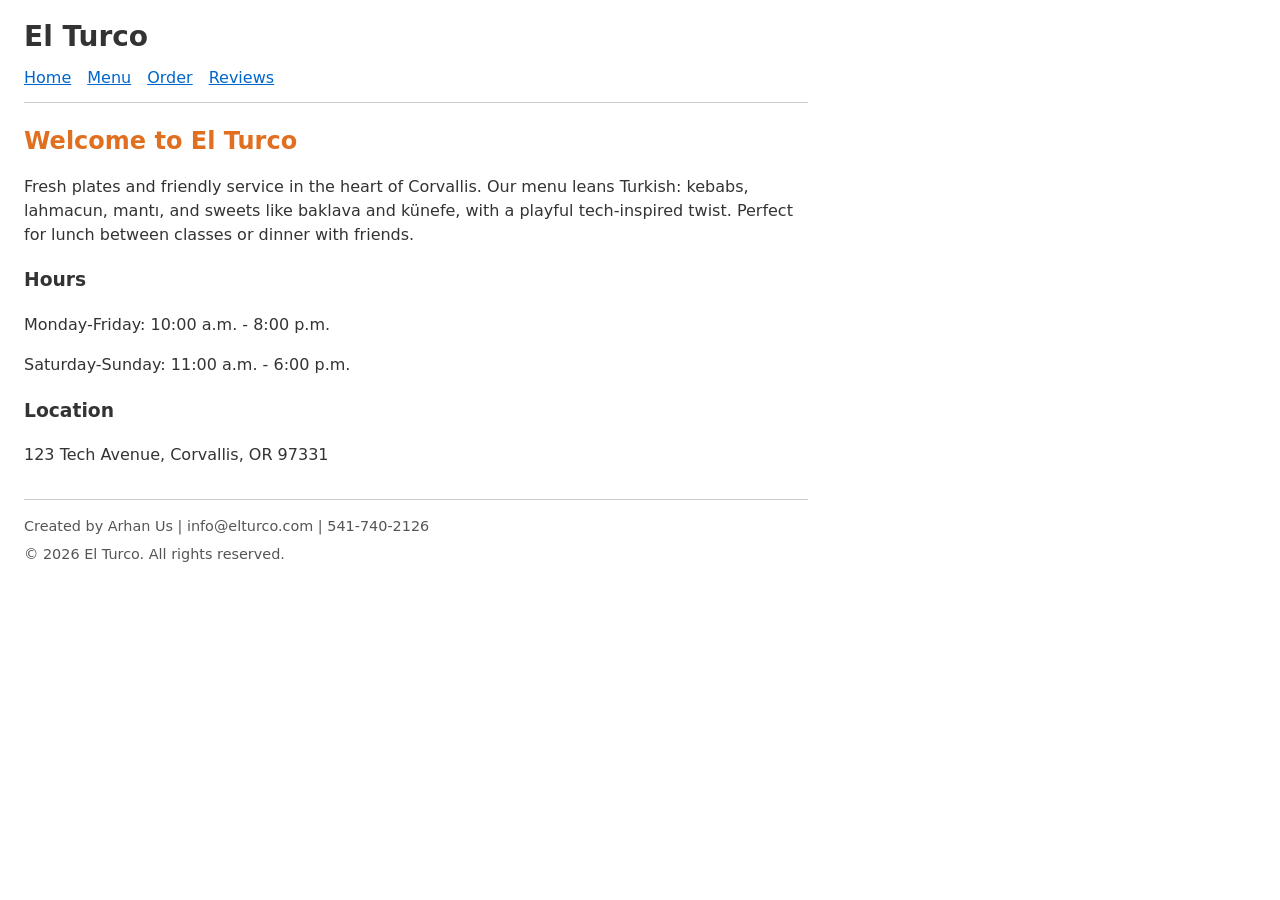
<file: index.html>
<!DOCTYPE html>
<html lang="en">
<head>
  <meta charset="UTF-8">
  <title>El Turco</title>
  <link rel="stylesheet" href="style.css">
</head>
<body class="home-page">

<header>
  <h1>El Turco</h1>
  <nav>
    <ul>
      <li><a href="index.html">Home</a></li>
      <li><a href="menu.html">Menu</a></li>
      <li><a href="order.html">Order</a></li>
      <li><a href="reviews.html">Reviews</a></li>
    </ul>
  </nav>
</header>
<hr>

<main>
  <h2>Welcome to El Turco</h2>
  <p>Fresh plates and friendly service in the heart of Corvallis. Our menu leans Turkish: kebabs, lahmacun, mantı, and sweets like baklava and künefe, with a playful tech-inspired twist. Perfect for lunch between classes or dinner with friends.</p>

  <section>
    <h3>Hours</h3>
    <p>Monday-Friday: 10:00 a.m. - 8:00 p.m.</p>
    <p>Saturday-Sunday: 11:00 a.m. - 6:00 p.m.</p>
  </section>

  <section>
    <h3>Location</h3>
    <p>123 Tech Avenue, Corvallis, OR 97331</p>
  </section>
</main>
<hr>

<footer>
  <p>Created by Arhan Us | info@elturco.com | 541-740-2126</p>
  <p>© 2026 El Turco. All rights reserved.</p>
</footer>

</body>
</html>
</file>
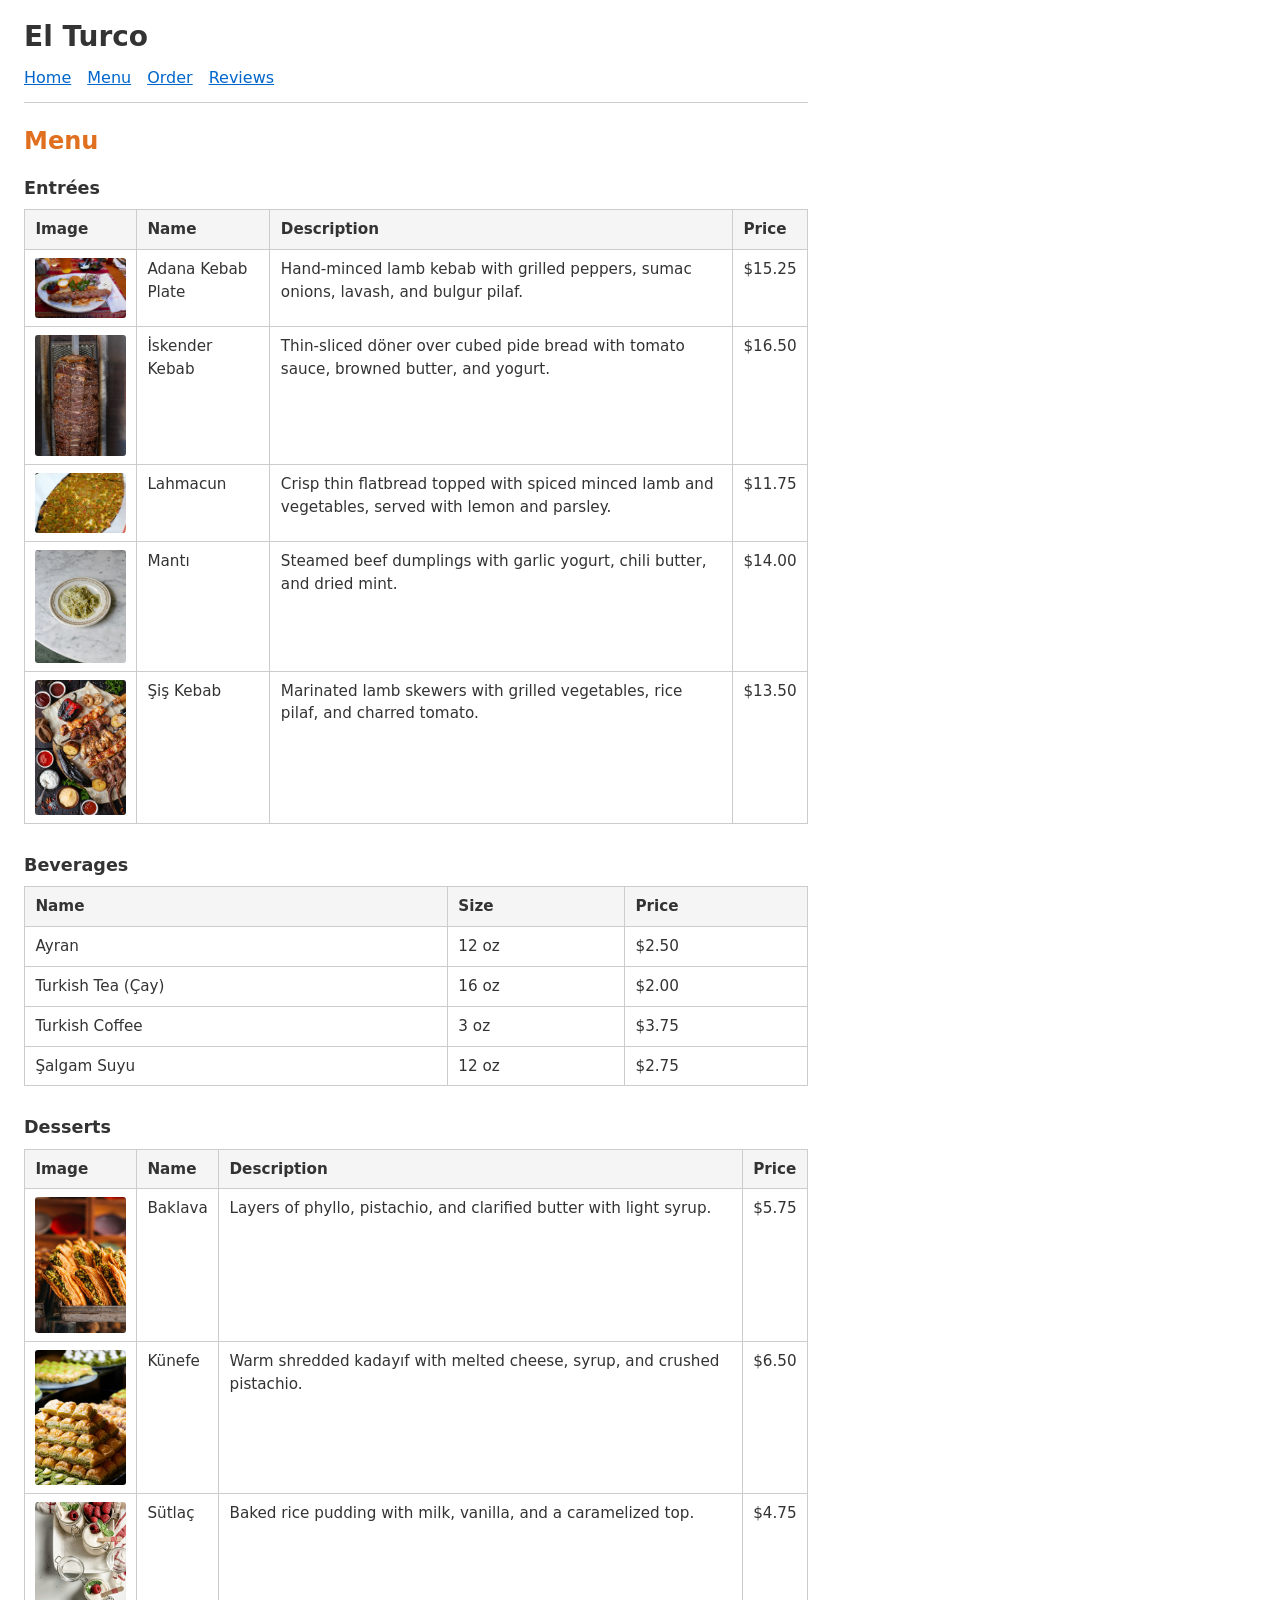
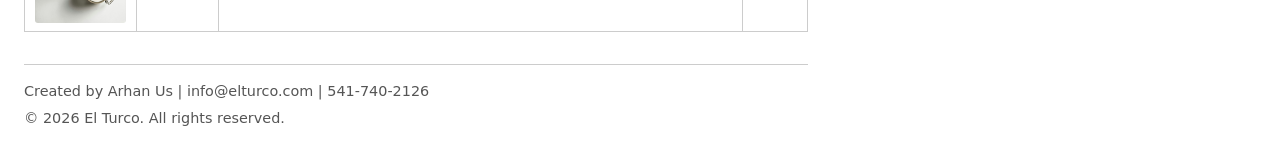
<file: menu.html>
<!DOCTYPE html>
<html lang="en">
<head>
  <meta charset="UTF-8">
  <title>Menu - El Turco</title>
  <link rel="stylesheet" href="style.css">
</head>
<body class="menu-page">

<header>
  <h1>El Turco</h1>
  <nav>
    <ul>
      <li><a href="index.html">Home</a></li>
      <li><a href="menu.html">Menu</a></li>
      <li><a href="order.html">Order</a></li>
      <li><a href="reviews.html">Reviews</a></li>
    </ul>
  </nav>
</header>
<hr>

<main>
  <h2>Menu</h2>

  <table>
    <caption>Entrées</caption>
    <thead>
      <tr>
        <th scope="col">Image</th>
        <th scope="col">Name</th>
        <th scope="col">Description</th>
        <th scope="col">Price</th>
      </tr>
    </thead>
    <tbody>
      <tr>
        <td class="item-image"><img src="images/adana-kebab.jpg" width="120" height="90" alt="Adana kebab plate with pide, bulgur, and grilled vegetables"></td>
        <td>Adana Kebab Plate</td>
        <td>Hand-minced lamb kebab with grilled peppers, sumac onions, lavash, and bulgur pilaf.</td>
        <td>$15.25</td>
      </tr>
      <tr>
        <td class="item-image"><img src="images/iskender.jpg" width="120" height="90" alt="Döner meat on a vertical rotisserie"></td>
        <td>İskender Kebab</td>
        <td>Thin-sliced döner over cubed pide bread with tomato sauce, browned butter, and yogurt.</td>
        <td>$16.50</td>
      </tr>
      <tr>
        <td class="item-image"><img src="images/lahmacun.jpg" width="120" height="90" alt="Turkish lahmacun flatbread with minced topping"></td>
        <td>Lahmacun</td>
        <td>Crisp thin flatbread topped with spiced minced lamb and vegetables, served with lemon and parsley.</td>
        <td>$11.75</td>
      </tr>
      <tr>
        <td class="item-image"><img src="images/manti.jpg" width="120" height="90" alt="Filled dumplings with sauce"></td>
        <td>Mantı</td>
        <td>Steamed beef dumplings with garlic yogurt, chili butter, and dried mint.</td>
        <td>$14.00</td>
      </tr>
      <tr>
        <td class="item-image"><img src="images/sis-kebab.jpg" width="120" height="90" alt="Mixed Turkish grilled kebabs, vegetables, and sauces"></td>
        <td>Şiş Kebab</td>
        <td>Marinated lamb skewers with grilled vegetables, rice pilaf, and charred tomato.</td>
        <td>$13.50</td>
      </tr>
    </tbody>
  </table>

  <table>
    <caption>Beverages</caption>
    <thead>
      <tr>
        <th scope="col">Name</th>
        <th scope="col">Size</th>
        <th scope="col">Price</th>
      </tr>
    </thead>
    <tbody>
      <tr>
        <td>Ayran</td>
        <td>12 oz</td>
        <td>$2.50</td>
      </tr>
      <tr>
        <td>Turkish Tea (Çay)</td>
        <td>16 oz</td>
        <td>$2.00</td>
      </tr>
      <tr>
        <td>Turkish Coffee</td>
        <td>3 oz</td>
        <td>$3.75</td>
      </tr>
      <tr>
        <td>Şalgam Suyu</td>
        <td>12 oz</td>
        <td>$2.75</td>
      </tr>
    </tbody>
  </table>

  <table>
    <caption>Desserts</caption>
    <thead>
      <tr>
        <th scope="col">Image</th>
        <th scope="col">Name</th>
        <th scope="col">Description</th>
        <th scope="col">Price</th>
      </tr>
    </thead>
    <tbody>
      <tr>
        <td class="item-image"><img src="images/baklava.jpg" width="120" height="90" alt="Pistachio baklava pieces on a tray"></td>
        <td>Baklava</td>
        <td>Layers of phyllo, pistachio, and clarified butter with light syrup.</td>
        <td>$5.75</td>
      </tr>
      <tr>
        <td class="item-image"><img src="images/kunefe.jpg" width="120" height="90" alt="Assorted Turkish pastries including pistachio sweets"></td>
        <td>Künefe</td>
        <td>Warm shredded kadayıf with melted cheese, syrup, and crushed pistachio.</td>
        <td>$6.50</td>
      </tr>
      <tr>
        <td class="item-image"><img src="images/sutlac.jpg" width="120" height="90" alt="Creamy baked milk pudding in small jars"></td>
        <td>Sütlaç</td>
        <td>Baked rice pudding with milk, vanilla, and a caramelized top.</td>
        <td>$4.75</td>
      </tr>
    </tbody>
  </table>
</main>
<hr>

<footer>
  <p>Created by Arhan Us | info@elturco.com | 541-740-2126</p>
  <p>© 2026 El Turco. All rights reserved.</p>
</footer>

</body>
</html>
</file>
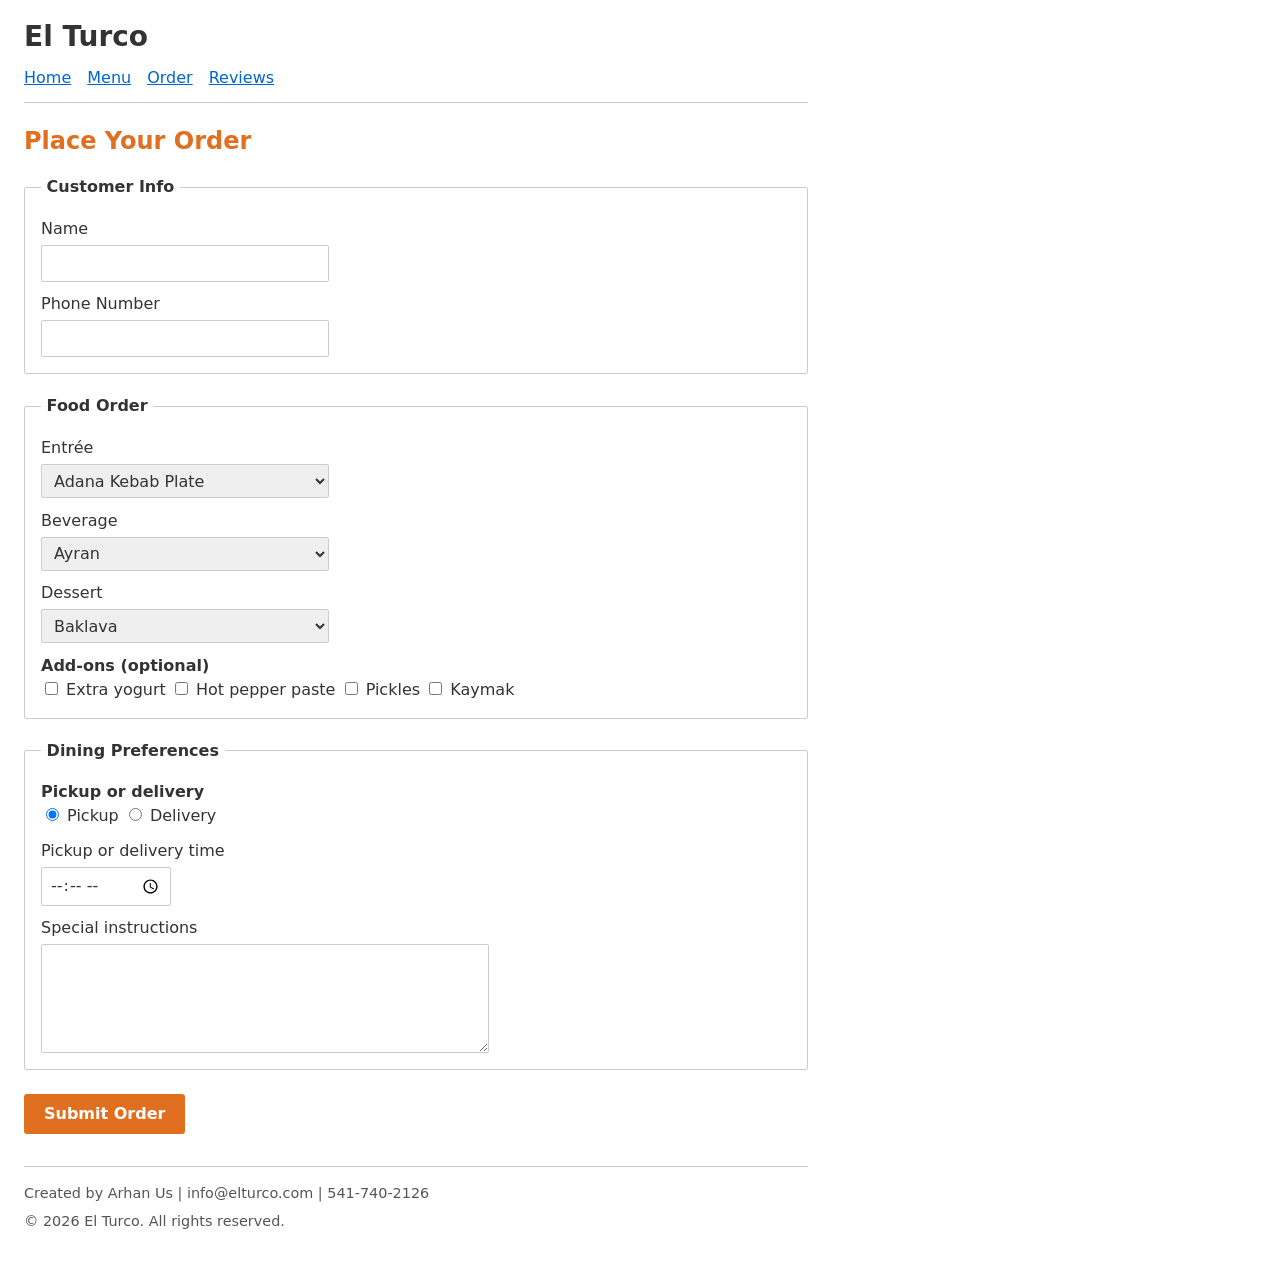
<file: order.html>
<!DOCTYPE html>
<html lang="en">
<head>
  <meta charset="UTF-8">
  <title>Order - El Turco</title>
  <link rel="stylesheet" href="style.css">
</head>
<body class="order-page">

<header>
  <h1>El Turco</h1>
  <nav>
    <ul>
      <li><a href="index.html">Home</a></li>
      <li><a href="menu.html">Menu</a></li>
      <li><a href="order.html">Order</a></li>
      <li><a href="reviews.html">Reviews</a></li>
    </ul>
  </nav>
</header>
<hr>

<main>
  <h2>Place Your Order</h2>
  <form method="post" action="order.php">

    <fieldset>
      <legend>Customer Info</legend>
      <p>
        <label for="name">Name</label><br>
        <input type="text" id="name" name="name" autocomplete="name" required>
      </p>
      <p>
        <label for="phone">Phone Number</label><br>
        <input type="tel" id="phone" name="phone" autocomplete="tel" required>
      </p>
    </fieldset>

    <fieldset>
      <legend>Food Order</legend>
      <p>
        <label for="entree">Entrée</label><br>
        <select id="entree" name="entree" required>
          <option value="Adana Kebab Plate">Adana Kebab Plate</option>
          <option value="İskender Kebab">İskender Kebab</option>
          <option value="Lahmacun">Lahmacun</option>
          <option value="Mantı">Mantı</option>
          <option value="Şiş Kebab">Şiş Kebab</option>
        </select>
      </p>
      <p>
        <label for="beverage">Beverage</label><br>
        <select id="beverage" name="beverage" required>
          <option value="Ayran">Ayran</option>
          <option value="Turkish Tea (Çay)">Turkish Tea (Çay)</option>
          <option value="Turkish Coffee">Turkish Coffee</option>
          <option value="Şalgam Suyu">Şalgam Suyu</option>
        </select>
      </p>
      <p>
        <label for="dessert">Dessert</label><br>
        <select id="dessert" name="dessert" required>
          <option value="Baklava">Baklava</option>
          <option value="Künefe">Künefe</option>
          <option value="Sütlaç">Sütlaç</option>
        </select>
      </p>
      <p>
        <strong>Add-ons (optional)</strong><br>
        <input type="checkbox" id="addon-yogurt" name="addons[]" value="Extra yogurt">
        <label for="addon-yogurt">Extra yogurt</label>
        <input type="checkbox" id="addon-pepper" name="addons[]" value="Hot pepper paste">
        <label for="addon-pepper">Hot pepper paste</label>
        <input type="checkbox" id="addon-pickle" name="addons[]" value="Pickles">
        <label for="addon-pickle">Pickles</label>
        <input type="checkbox" id="addon-kaymak" name="addons[]" value="Kaymak">
        <label for="addon-kaymak">Kaymak</label>
      </p>
    </fieldset>

    <fieldset>
      <legend>Dining Preferences</legend>
      <p>
        <strong>Pickup or delivery</strong><br>
        <input type="radio" id="pickup" name="dining-method" value="Pickup" checked>
        <label for="pickup">Pickup</label>
        <input type="radio" id="delivery" name="dining-method" value="Delivery">
        <label for="delivery">Delivery</label>
      </p>
      <p>
        <label for="time">Pickup or delivery time</label><br>
        <input type="time" id="time" name="time" required>
      </p>
      <p>
        <label for="instructions">Special instructions</label><br>
        <textarea id="instructions" name="instructions" rows="4" cols="40"></textarea>
      </p>
    </fieldset>

    <p>
      <input type="submit" value="Submit Order">
    </p>
  </form>
</main>
<hr>

<footer>
  <p>Created by Arhan Us | info@elturco.com | 541-740-2126</p>
  <p>© 2026 El Turco. All rights reserved.</p>
</footer>

</body>
</html>
</file>
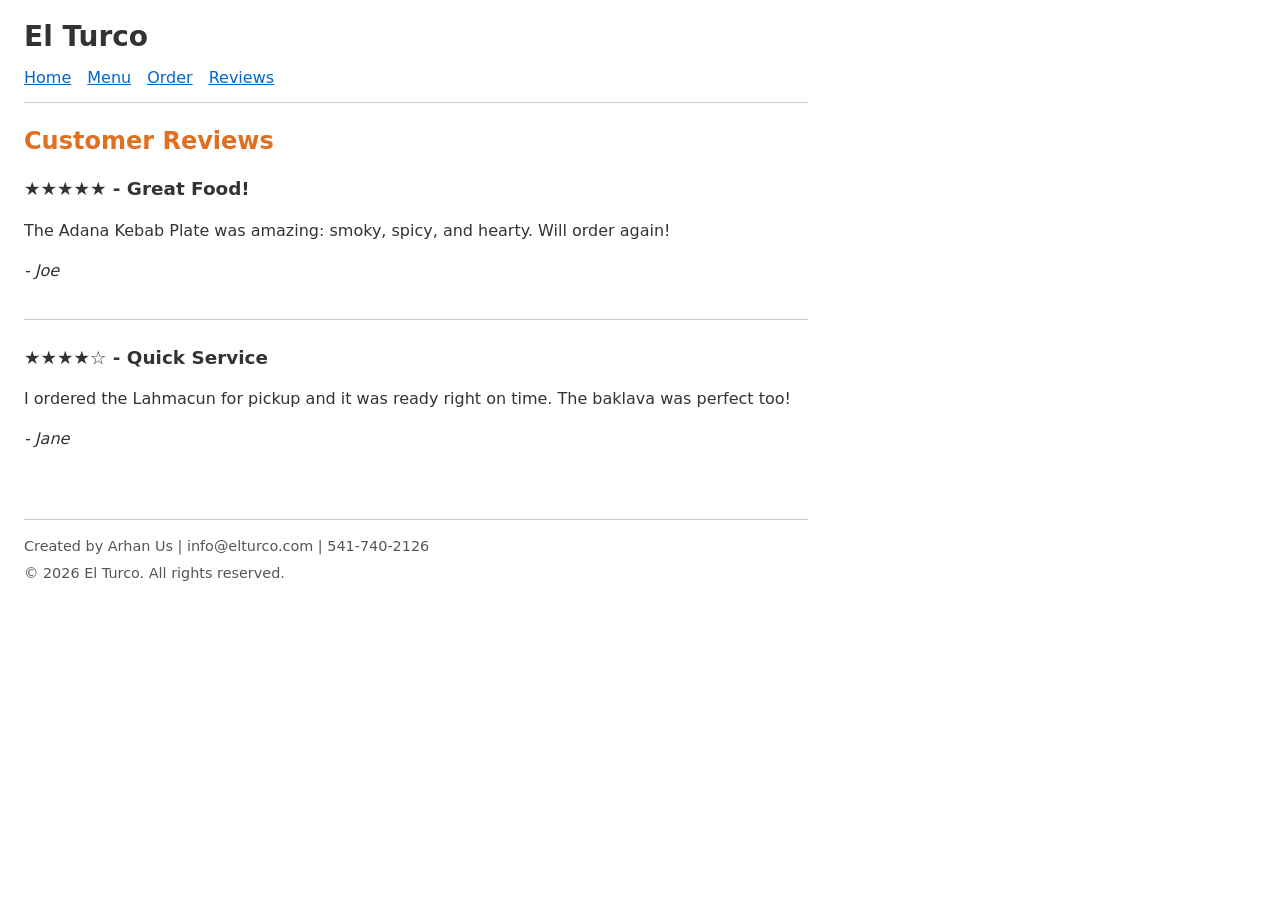
<file: reviews.html>
<!DOCTYPE html>
<html lang="en">
<head>
  <meta charset="UTF-8">
  <title>Reviews - El Turco</title>
  <link rel="stylesheet" href="style.css">
</head>
<body class="reviews-page">

<header>
  <h1>El Turco</h1>
  <nav>
    <ul>
      <li><a href="index.html">Home</a></li>
      <li><a href="menu.html">Menu</a></li>
      <li><a href="order.html">Order</a></li>
      <li><a href="reviews.html">Reviews</a></li>
    </ul>
  </nav>
</header>
<hr>

<main>
  <h2>Customer Reviews</h2>

  <article>
    <h3>★★★★★ - Great Food!</h3>
    <p>The Adana Kebab Plate was amazing: smoky, spicy, and hearty. Will order again!</p>
    <p><em>- Joe</em></p>
  </article>

  <article>
    <h3>★★★★☆ - Quick Service</h3>
    <p>I ordered the Lahmacun for pickup and it was ready right on time. The baklava was perfect too!</p>
    <p><em>- Jane</em></p>
  </article>
</main>
<hr>

<footer>
  <p>Created by Arhan Us | info@elturco.com | 541-740-2126</p>
  <p>© 2026 El Turco. All rights reserved.</p>
</footer>

</body>
</html>
</file>
<file: style.css>
:root {
  --accent: #e07020;
  --text: #333333;
  --link: #0066cc;
  --border: #cccccc;
}

*,
*::before,
*::after {
  box-sizing: border-box;
}

body {
  margin: 0;
  padding: 0 1.5rem 2rem;
  font-family: system-ui, -apple-system, "Segoe UI", Roboto, Helvetica, Arial, sans-serif;
  font-size: 1rem;
  line-height: 1.5;
  color: var(--text);
  background: #fff;
  max-width: 52rem;
}

header {
  padding-bottom: 0.75rem;
  margin-bottom: 0;
  border-bottom: none;
}

header h1 {
  margin: 1rem 0 0.5rem;
  font-size: 1.75rem;
  font-weight: 700;
  color: var(--text);
}

body > hr:first-of-type {
  margin: 0 0 1.25rem;
  border: none;
  border-top: 1px solid var(--border);
}

main + hr {
  margin: 2rem 0 0;
  border: none;
  border-top: 1px solid var(--border);
}

nav ul {
  margin: 0;
  padding: 0;
  list-style: none;
  display: flex;
  flex-wrap: wrap;
  gap: 0.5rem 1rem;
}

nav a {
  color: var(--link);
  text-decoration: underline;
}

nav a:hover {
  text-decoration: none;
}

main > h2 {
  margin-top: 0;
  margin-bottom: 1rem;
  font-size: 1.5rem;
  font-weight: 600;
  color: var(--accent);
}

.order-page main > h2 {
  color: var(--accent);
}

.menu-page table {
  width: 100%;
  border-collapse: collapse;
  margin-bottom: 1.75rem;
  font-size: 0.95rem;
}

.menu-page caption {
  text-align: left;
  font-weight: 700;
  font-size: 1.1rem;
  margin-bottom: 0.5rem;
}

.menu-page th,
.menu-page td {
  border: 1px solid var(--border);
  padding: 0.5rem 0.65rem;
  vertical-align: top;
}

.menu-page thead th {
  background: #f5f5f5;
  text-align: left;
}

.menu-page .item-image {
  width: 7rem;
}

.menu-page .item-image img {
  display: block;
  width: 100%;
  max-width: 6.5rem;
  height: auto;
  border-radius: 3px;
}

.home-page section {
  margin-bottom: 1.25rem;
}

.reviews-page article {
  margin-bottom: 1.5rem;
  padding-bottom: 1.25rem;
  border-bottom: 1px solid var(--border);
}

.reviews-page article:last-of-type {
  border-bottom: none;
}

.reviews-page article h3 {
  margin: 0 0 0.5rem;
  font-size: 1.15rem;
}

fieldset {
  margin: 0 0 1.25rem;
  padding: 0.75rem 1rem 1rem;
  border: 1px solid var(--border);
  border-radius: 2px;
}

legend {
  padding: 0 0.35rem;
  font-weight: 600;
  color: var(--text);
}

fieldset p {
  margin: 0.65rem 0 0;
}

fieldset p:first-of-type {
  margin-top: 0.35rem;
}

label {
  cursor: pointer;
}

input[type="text"],
input[type="tel"],
input[type="time"],
select,
textarea {
  margin-top: 0.25rem;
  padding: 0.35rem 0.5rem;
  font: inherit;
  color: var(--text);
  border: 1px solid var(--border);
  border-radius: 2px;
  max-width: 100%;
}

input[type="text"],
input[type="tel"],
select {
  min-width: min(100%, 18rem);
}

textarea {
  width: min(100%, 28rem);
  vertical-align: top;
  resize: vertical;
}

fieldset p label:not([for]) {
  display: inline-block;
  margin-right: 1rem;
  margin-top: 0.35rem;
}

input[type="submit"] {
  margin-top: 0.25rem;
  padding: 0.5rem 1.25rem;
  font: inherit;
  font-weight: 600;
  color: #fff;
  background: var(--accent);
  border: none;
  border-radius: 3px;
  cursor: pointer;
}

input[type="submit"]:hover {
  filter: brightness(1.05);
}

.receipt-page .receipt-block {
  margin: 1rem 0;
  padding: 1rem;
  border: 1px solid var(--border);
  border-radius: 3px;
  background: #fafafa;
}

footer {
  margin-top: 1rem;
  padding-top: 0;
  border-top: none;
  font-size: 0.9rem;
  color: #555;
}

footer p {
  margin: 0.35rem 0 0;
}

footer p:first-child {
  margin-top: 0;
}
</file>
